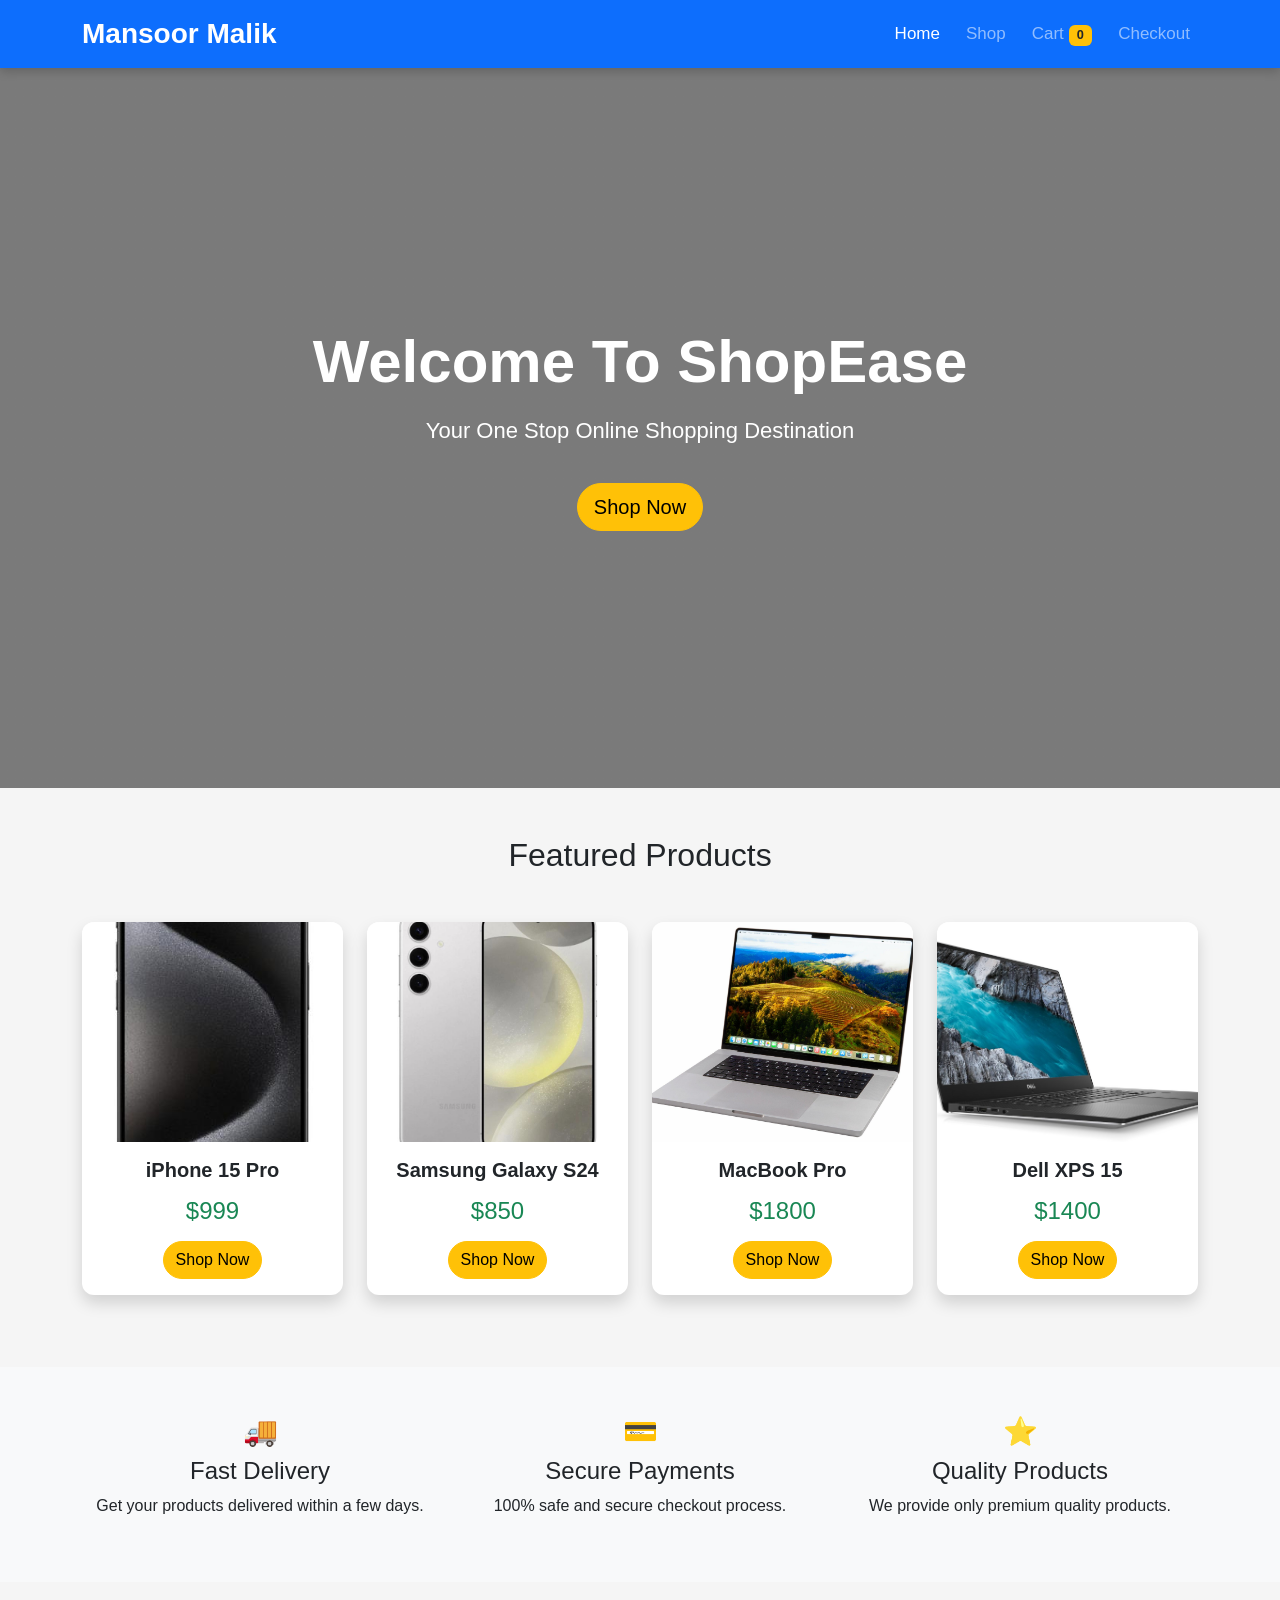
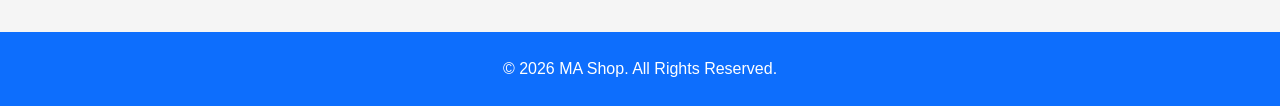
<file: index.html>
<!DOCTYPE html>
<html lang="en">

<head>

<meta charset="UTF-8">
<meta name="viewport" content="width=device-width, initial-scale=1.0">

<title>Mansoor Malik| Home</title>

<link href="https://cdn.jsdelivr.net/npm/bootstrap@5.3.3/dist/css/bootstrap.min.css" rel="stylesheet">

<link rel="stylesheet" href="style.css">

</head>

<body>

<nav class="navbar navbar-expand-lg navbar-dark bg-primary">

<div class="container">

<a class="navbar-brand fw-bold" href="index.html">
Mansoor Malik
</a>

<button class="navbar-toggler"
type="button"
data-bs-toggle="collapse"
data-bs-target="#menu">

<span class="navbar-toggler-icon"></span>

</button>

<div class="collapse navbar-collapse" id="menu">

<ul class="navbar-nav ms-auto">

<li class="nav-item">
<a class="nav-link active" href="index.html">
Home
</a>
</li>

<li class="nav-item">
<a class="nav-link" href="shop.html">
Shop
</a>
</li>

<li class="nav-item">
<a class="nav-link" href="cart.html">
Cart
<span class="badge bg-warning text-dark" id="cartCount">0</span>
</a>
</li>

<li class="nav-item">
<a class="nav-link" href="checkout.html">
Checkout
</a>
</li>

</ul>

</div>

</div>

</nav>

<section class="hero">

<div class="container text-center text-white">

<h1 class="display-3 fw-bold">
Welcome To ShopEase
</h1>

<p class="lead mt-3">

Your One Stop Online Shopping Destination

</p>

<a href="shop.html"
class="btn btn-warning btn-lg mt-3">

Shop Now

</a>

</div>

</section>

<section class="py-5">

<div class="container">

<h2 class="text-center mb-5">
Featured Products
</h2>

<div class="row" id="featuredProducts">

</div>

</div>

</section>

<section class="bg-light py-5">

<div class="container">

<div class="row text-center">

<div class="col-md-4">

<h3>🚚</h3>

<h4>Fast Delivery</h4>

<p>

Get your products delivered within a few days.

</p>

</div>

<div class="col-md-4">

<h3>💳</h3>

<h4>Secure Payments</h4>

<p>

100% safe and secure checkout process.

</p>

</div>

<div class="col-md-4">

<h3>⭐</h3>

<h4>Quality Products</h4>

<p>

We provide only premium quality products.

</p>

</div>

</div>

</div>

</section>

<footer>

<div class="container text-center">

<p class="mb-0">

© 2026 MA Shop. All Rights Reserved.

</p>

</div>

</footer>

<script src="script.js"></script>

<script>

updateCartCount();

featured();

</script>

<script src="https://cdn.jsdelivr.net/npm/bootstrap@5.3.3/dist/js/bootstrap.bundle.min.js"></script>

</body>

</html>
</file>
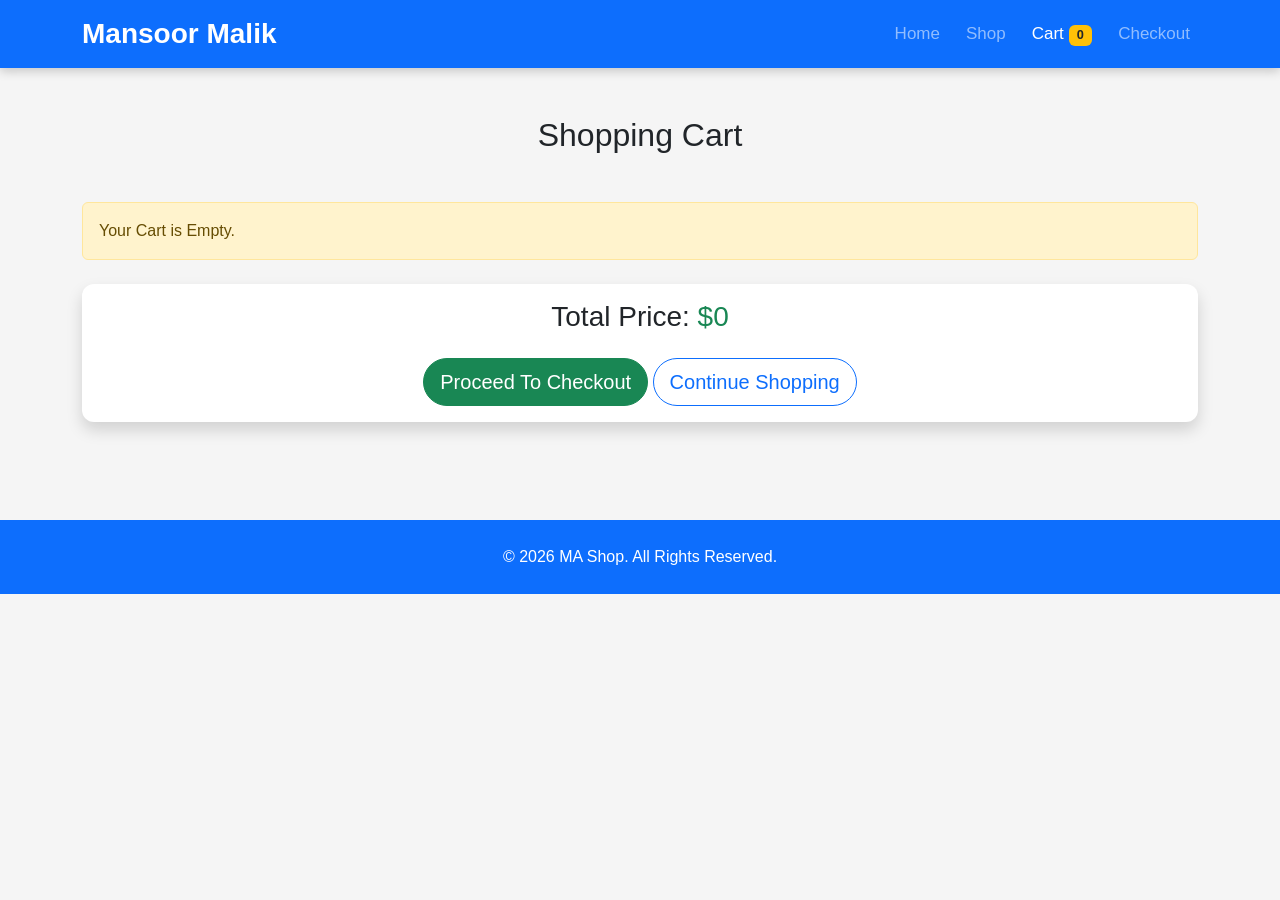
<file: cart.html>
<!DOCTYPE html>
<html lang="en">

<head>

<meta charset="UTF-8">
<meta name="viewport" content="width=device-width, initial-scale=1.0">

<title>Mansoor Malik | Cart</title>

<link href="https://cdn.jsdelivr.net/npm/bootstrap@5.3.3/dist/css/bootstrap.min.css" rel="stylesheet">
<link rel="stylesheet" href="style.css">

</head>

<body>

<nav class="navbar navbar-expand-lg navbar-dark bg-primary">

<div class="container">

<a class="navbar-brand fw-bold" href="index.html">
Mansoor Malik
</a>

<button class="navbar-toggler"
type="button"
data-bs-toggle="collapse"
data-bs-target="#menu">

<span class="navbar-toggler-icon"></span>

</button>

<div class="collapse navbar-collapse" id="menu">

<ul class="navbar-nav ms-auto">

<li class="nav-item">
<a class="nav-link" href="index.html">
Home
</a>
</li>

<li class="nav-item">
<a class="nav-link" href="shop.html">
Shop
</a>
</li>

<li class="nav-item">
<a class="nav-link active" href="cart.html">
Cart
<span class="badge bg-warning text-dark" id="cartCount">0</span>
</a>
</li>

<li class="nav-item">
<a class="nav-link" href="checkout.html">
Checkout
</a>
</li>

</ul>

</div>

</div>

</nav>

<section class="py-5">

<div class="container">

<h2 class="text-center mb-5">
Shopping Cart
</h2>

<div id="cartItems">

</div>

<div class="card mt-4 shadow">

<div class="card-body">

<h3>

Total Price:
<span class="text-success">

$<span id="totalPrice">0</span>

</span>

</h3>

<a href="checkout.html"
class="btn btn-success btn-lg mt-3">

Proceed To Checkout

</a>

<a href="shop.html"
class="btn btn-outline-primary btn-lg mt-3">

Continue Shopping

</a>

</div>

</div>

</div>

</section>

<footer>

<div class="container text-center">

<p class="mb-0">

© 2026 MA Shop. All Rights Reserved.

</p>

</div>

</footer>

<script src="script.js"></script>

<script>

updateCartCount();
loadCart();

</script>

<script src="https://cdn.jsdelivr.net/npm/bootstrap@5.3.3/dist/js/bootstrap.bundle.min.js"></script>

</body>

</html>
</file>
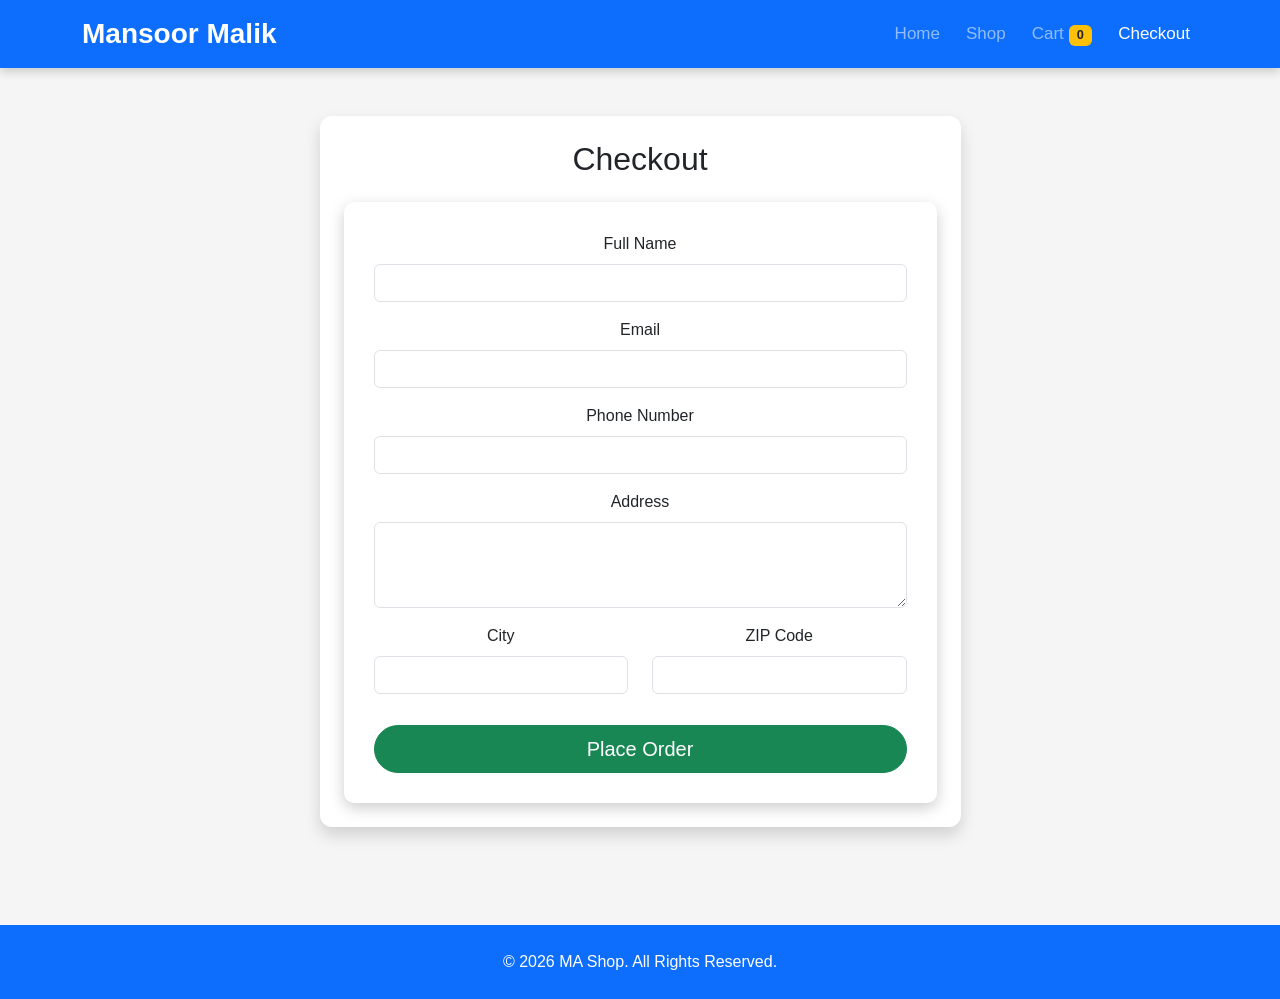
<file: checkout.html>
<!DOCTYPE html>
<html lang="en">

<head>

<meta charset="UTF-8">
<meta name="viewport" content="width=device-width, initial-scale=1.0">

<title>Mansoor Malik | Checkout</title>

<link href="https://cdn.jsdelivr.net/npm/bootstrap@5.3.3/dist/css/bootstrap.min.css" rel="stylesheet">
<link rel="stylesheet" href="style.css">

</head>

<body>

<nav class="navbar navbar-expand-lg navbar-dark bg-primary">

<div class="container">

<a class="navbar-brand fw-bold" href="index.html">
Mansoor Malik
</a>

<button
class="navbar-toggler"
type="button"
data-bs-toggle="collapse"
data-bs-target="#menu">

<span class="navbar-toggler-icon"></span>

</button>

<div class="collapse navbar-collapse" id="menu">

<ul class="navbar-nav ms-auto">

<li class="nav-item">
<a class="nav-link" href="index.html">
Home
</a>
</li>

<li class="nav-item">
<a class="nav-link" href="shop.html">
Shop
</a>
</li>

<li class="nav-item">
<a class="nav-link" href="cart.html">
Cart
<span class="badge bg-warning text-dark" id="cartCount">0</span>
</a>
</li>

<li class="nav-item">
<a class="nav-link active" href="checkout.html">
Checkout
</a>
</li>

</ul>

</div>

</div>

</nav>

<section class="py-5">

<div class="container">

<div class="row justify-content-center">

<div class="col-lg-7">

<div class="card shadow">

<div class="card-body p-4">

<h2 class="text-center mb-4">
Checkout
</h2>

<form id="checkoutForm">

<div class="mb-3">

<label class="form-label">
Full Name
</label>

<input
type="text"
class="form-control"
id="name"
required>

</div>

<div class="mb-3">

<label class="form-label">
Email
</label>

<input
type="email"
class="form-control"
id="email"
required>

</div>

<div class="mb-3">

<label class="form-label">
Phone Number
</label>

<input
type="tel"
class="form-control"
id="phone"
required>

</div>

<div class="mb-3">

<label class="form-label">
Address
</label>

<textarea
class="form-control"
id="address"
rows="3"
required></textarea>

</div>

<div class="row">

<div class="col-md-6 mb-3">

<label class="form-label">
City
</label>

<input
type="text"
class="form-control"
id="city"
required>

</div>

<div class="col-md-6 mb-3">

<label class="form-label">
ZIP Code
</label>

<input
type="text"
class="form-control"
id="zip"
required>

</div>

</div>

<div class="d-grid">

<button
type="submit"
class="btn btn-success btn-lg">

Place Order

</button>

</div>

</form>

</div>

</div>

</div>

</div>

</div>

</section>

<footer>

<div class="container text-center">

<p class="mb-0">

© 2026 MA Shop. All Rights Reserved.

</p>

</div>

</footer>

<script src="script.js"></script>

<script>

updateCartCount();

</script>

<script src="https://cdn.jsdelivr.net/npm/bootstrap@5.3.3/dist/js/bootstrap.bundle.min.js"></script>

</body>

</html>
</file>
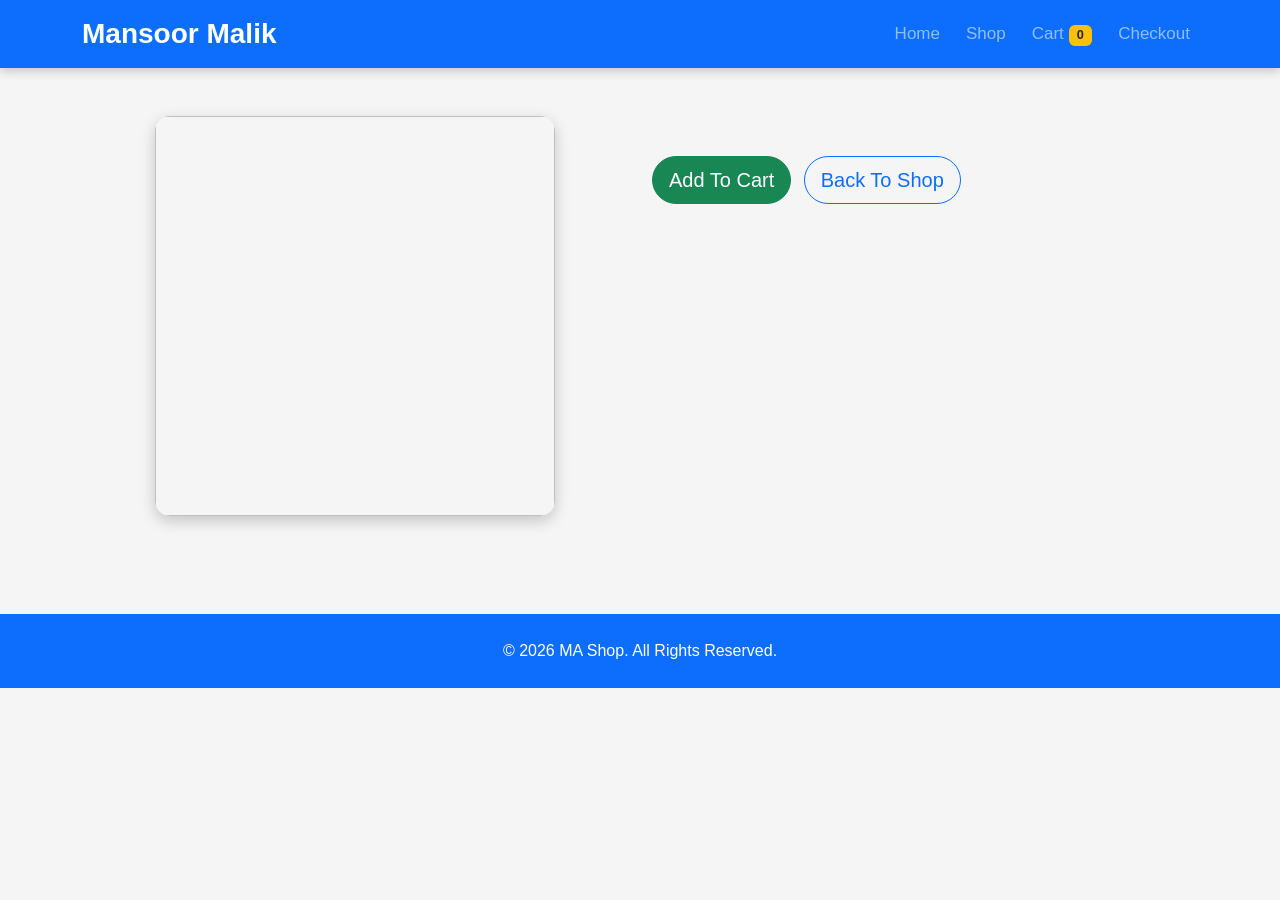
<file: product.html>
<!DOCTYPE html>
<html lang="en">

<head>

<meta charset="UTF-8">
<meta name="viewport" content="width=device-width, initial-scale=1.0">

<title>Mansoor Malik| Product Details</title>

<link href="https://cdn.jsdelivr.net/npm/bootstrap@5.3.3/dist/css/bootstrap.min.css" rel="stylesheet">
<link rel="stylesheet" href="style.css">

</head>

<body>

<nav class="navbar navbar-expand-lg navbar-dark bg-primary">

<div class="container">

<a class="navbar-brand fw-bold" href="index.html">
 Mansoor Malik
</a>

<button class="navbar-toggler"
type="button"
data-bs-toggle="collapse"
data-bs-target="#menu">

<span class="navbar-toggler-icon"></span>

</button>

<div class="collapse navbar-collapse" id="menu">

<ul class="navbar-nav ms-auto">

<li class="nav-item">
<a class="nav-link" href="index.html">
Home
</a>
</li>

<li class="nav-item">
<a class="nav-link" href="shop.html">
Shop
</a>
</li>

<li class="nav-item">
<a class="nav-link" href="cart.html">
Cart
<span class="badge bg-warning text-dark" id="cartCount">0</span>
</a>
</li>

<li class="nav-item">
<a class="nav-link" href="checkout.html">
Checkout
</a>
</li>

</ul>

</div>

</div>

</nav>


<section class="py-5">

<div class="container">

<div class="row">

<div class="col-md-6">

<img id="detailImage" class="product-image">

</div>

<div class="col-md-6">

<h2 id="detailName"></h2>

<h3 class="text-success mt-3" id="detailPrice"></h3>

<p class="mt-4" id="detailDescription"></p>

<button
class="btn btn-success btn-lg mt-3"
onclick="addCurrentProduct()">

Add To Cart

</button>

<a href="shop.html"
class="btn btn-outline-primary btn-lg mt-3 ms-2">

Back To Shop

</a>

</div>

</div>

</div>

</section>


<footer>

<div class="container text-center">

<p class="mb-0">

© 2026 MA Shop. All Rights Reserved.

</p>

</div>

</footer>

<script src="script.js"></script>

<script>

updateCartCount();

const id = Number(localStorage.getItem("selectedProduct"));

currentProduct = products.find(p => p.id === id);

if(currentProduct){

document.getElementById("detailImage").src = currentProduct.image;

document.getElementById("detailName").innerHTML = currentProduct.name;

document.getElementById("detailPrice").innerHTML = "$" + currentProduct.price;

document.getElementById("detailDescription").innerHTML = currentProduct.description;

}

function addCurrentProduct(){

addToCart(currentProduct.id);

}

</script>

<script src="https://cdn.jsdelivr.net/npm/bootstrap@5.3.3/dist/js/bootstrap.bundle.min.js"></script>

</body>

</html>
</file>
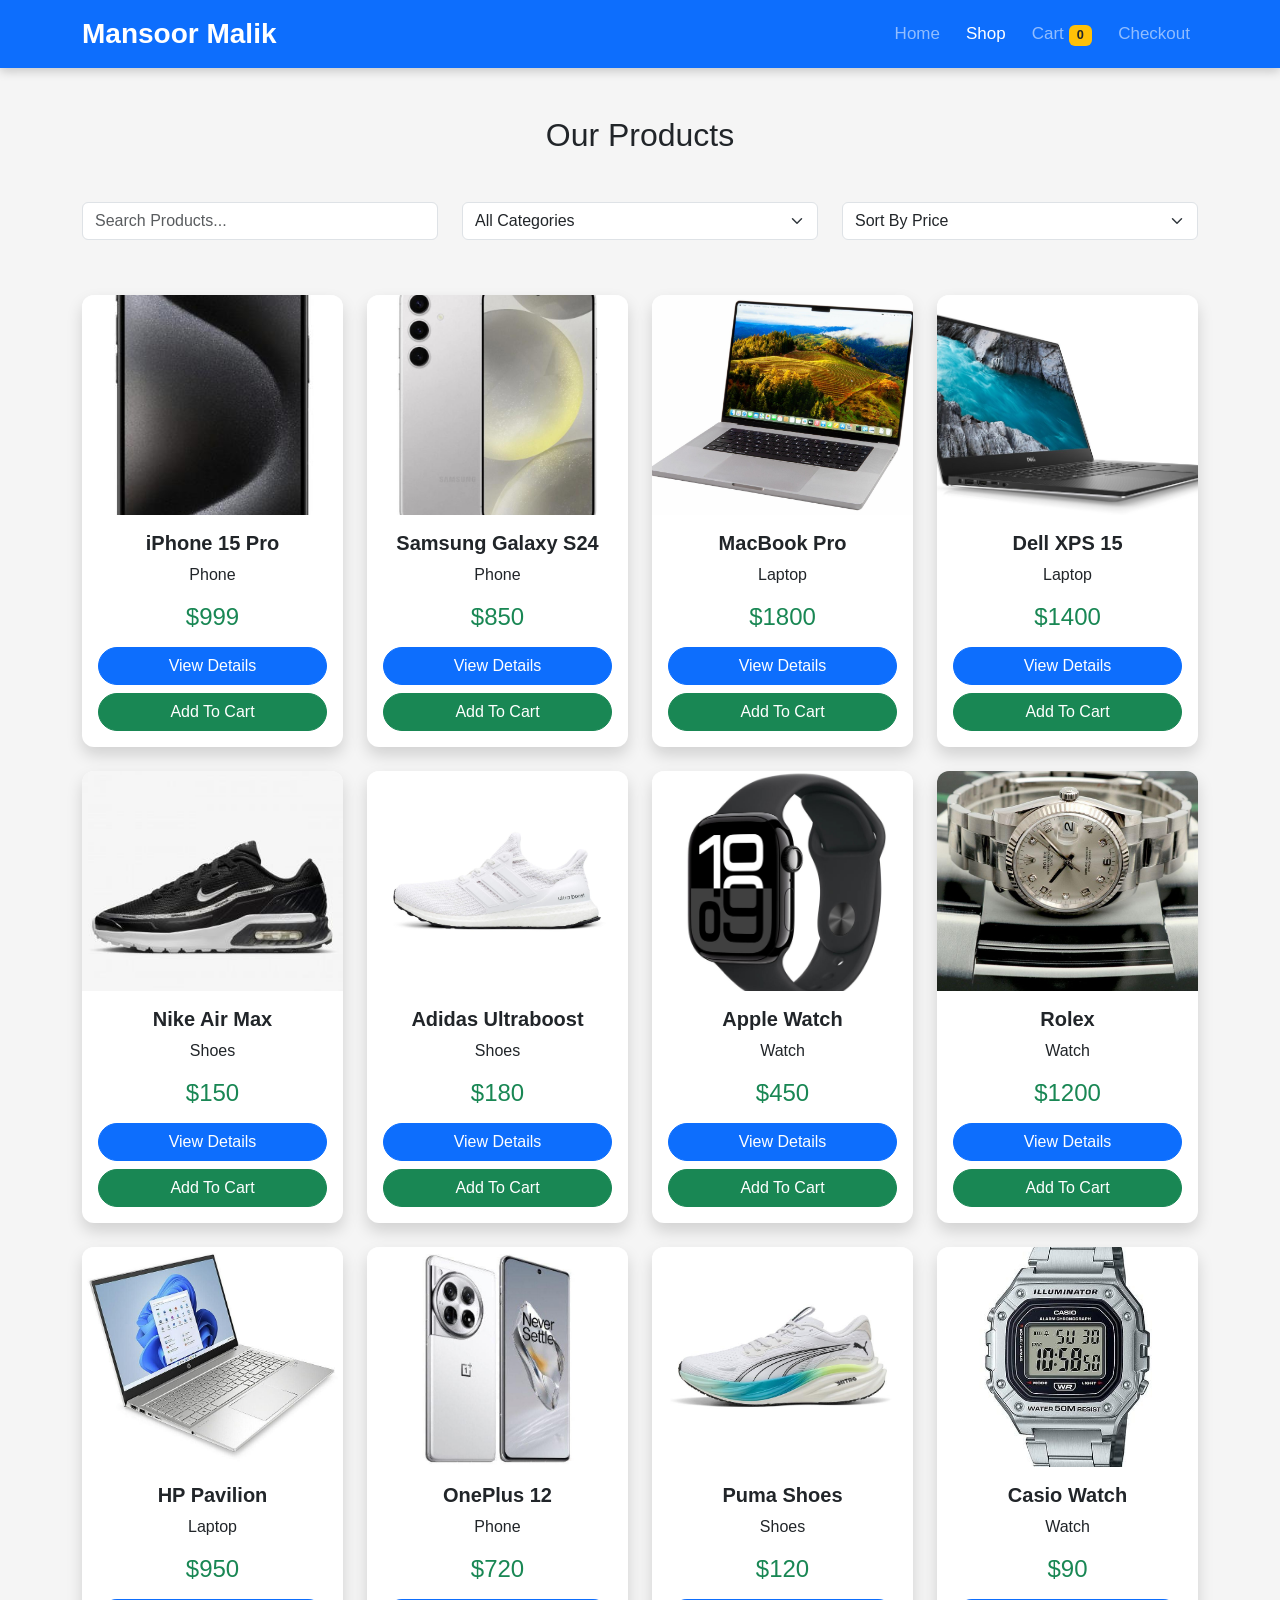
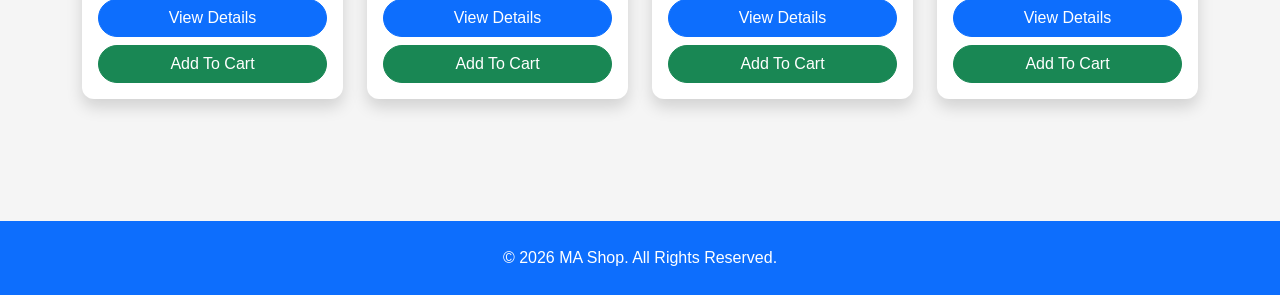
<file: shop.html>
<!DOCTYPE html>
<html lang="en">

<head>

<meta charset="UTF-8">
<meta name="viewport" content="width=device-width, initial-scale=1.0">

<title>Mansoor Malik | Shop</title>

<link href="https://cdn.jsdelivr.net/npm/bootstrap@5.3.3/dist/css/bootstrap.min.css" rel="stylesheet">
<link rel="stylesheet" href="style.css">

</head>

<body>


<nav class="navbar navbar-expand-lg navbar-dark bg-primary">

<div class="container">

<a class="navbar-brand fw-bold" href="index.html">
Mansoor Malik
</a>

<button class="navbar-toggler"
type="button"
data-bs-toggle="collapse"
data-bs-target="#menu">

<span class="navbar-toggler-icon"></span>

</button>

<div class="collapse navbar-collapse" id="menu">

<ul class="navbar-nav ms-auto">

<li class="nav-item">
<a class="nav-link" href="index.html">
Home
</a>
</li>

<li class="nav-item">
<a class="nav-link active" href="shop.html">
Shop
</a>
</li>

<li class="nav-item">
<a class="nav-link" href="cart.html">
Cart
<span class="badge bg-warning text-dark" id="cartCount">0</span>
</a>
</li>

<li class="nav-item">
<a class="nav-link" href="checkout.html">
Checkout
</a>
</li>

</ul>

</div>

</div>

</nav>


<section class="py-5">

<div class="container">

<h2 class="text-center mb-5">

Our Products

</h2>

<div class="row mb-4">

<div class="col-md-4 mb-3">

<input
type="text"
id="search"
class="form-control"
placeholder="Search Products...">

</div>

<div class="col-md-4 mb-3">

<select
id="category"
class="form-select">

<option value="all">

All Categories

</option>

<option value="Phone">

Phone

</option>

<option value="Laptop">

Laptop

</option>

<option value="Shoes">

Shoes

</option>

<option value="Watch">

Watch

</option>

</select>

</div>

<div class="col-md-4 mb-3">

<select
id="sort"
class="form-select">

<option value="">

Sort By Price

</option>

<option value="low">

Low → High

</option>

<option value="high">

High → Low

</option>

</select>

</div>

</div>

<div class="row" id="productList">
->

</div>

</div>

</section>


<footer>

<div class="container text-center">

<p class="mb-0">

© 2026 MA Shop. All Rights Reserved.

</p>

</div>

</footer>

<script src="script.js"></script>

<script src="https://cdn.jsdelivr.net/npm/bootstrap@5.3.3/dist/js/bootstrap.bundle.min.js"></script>

</body>

</html>
</file>
<file: style.css>
*{
margin:0;
padding:0;
box-sizing:border-box;
font-family:Arial,sans-serif;
}

body{
background:#f5f5f5;
overflow-x:hidden;
}

section{
padding:60px 0;
}
.navbar{
box-shadow:0 3px 10px rgba(0,0,0,.2);
}

.navbar-brand{
font-size:28px;
font-weight:bold;
}

.nav-link{
font-size:17px;
margin-left:10px;
}

.nav-link:hover{
color:yellow !important;
}

.hero{
height:80vh;
background:linear-gradient(rgba(0,0,0,.5),rgba(0,0,0,.5)),
url("https://images.unsplash.com/photo-1441986300917-64674bd600d8?w=1600");
background-size:cover;
background-position:center;
display:flex;
justify-content:center;
align-items:center;
text-align:center;
color:white;
}

.hero h1{
font-size:60px;
font-weight:bold;
}

.hero p{
font-size:22px;
margin:20px 0;
}

.card{
border:none;
transition:.3s;
border-radius:12px;
overflow:hidden;
}

.card:hover{
transform:translateY(-8px);
box-shadow:0 10px 20px rgba(0,0,0,.2);
}

.card img{
height:220px;
object-fit:cover;
}

.card-body{
text-align:center;
}

.card h5{
font-weight:bold;
}

.card h4{
margin:15px 0;
}

.btn{
border-radius:30px;
}

.btn-primary:hover{
transform:scale(1.05);
}

.btn-success:hover{
transform:scale(1.05);
}

.btn-warning:hover{
transform:scale(1.05);
}

.product-image{
width:100%;
border-radius:15px;
box-shadow:0 5px 15px rgba(0,0,0,.2);
}

#cartItems .card{
padding:15px;
}

#cartItems button{
margin-right:5px;
}

form{
background:white;
padding:30px;
border-radius:10px;
box-shadow:0 5px 15px rgba(0,0,0,.2);
}

input,
select{
margin-bottom:15px;
}

footer{
background:#0d6efd;
color:white;
padding:25px;
text-align:center;
margin-top:50px;
}

@media(max-width:992px){

.hero h1{
font-size:45px;
}

.hero p{
font-size:18px;
}

}

@media(max-width:768px){

.hero{
height:60vh;
}

.hero h1{
font-size:34px;
}

.hero p{
font-size:16px;
}

.card img{
height:180px;
}

}

@media(max-width:576px){

.hero h1{
font-size:28px;
}

.hero p{
font-size:15px;
}

.navbar-brand{
font-size:22px;
}

.card img{
height:160px;
}

}
#detailImage{
    width:100%;
    max-width:400px;
    height:400px;
    object-fit:contain;
    display:block;
    margin:auto;
}
</file>
